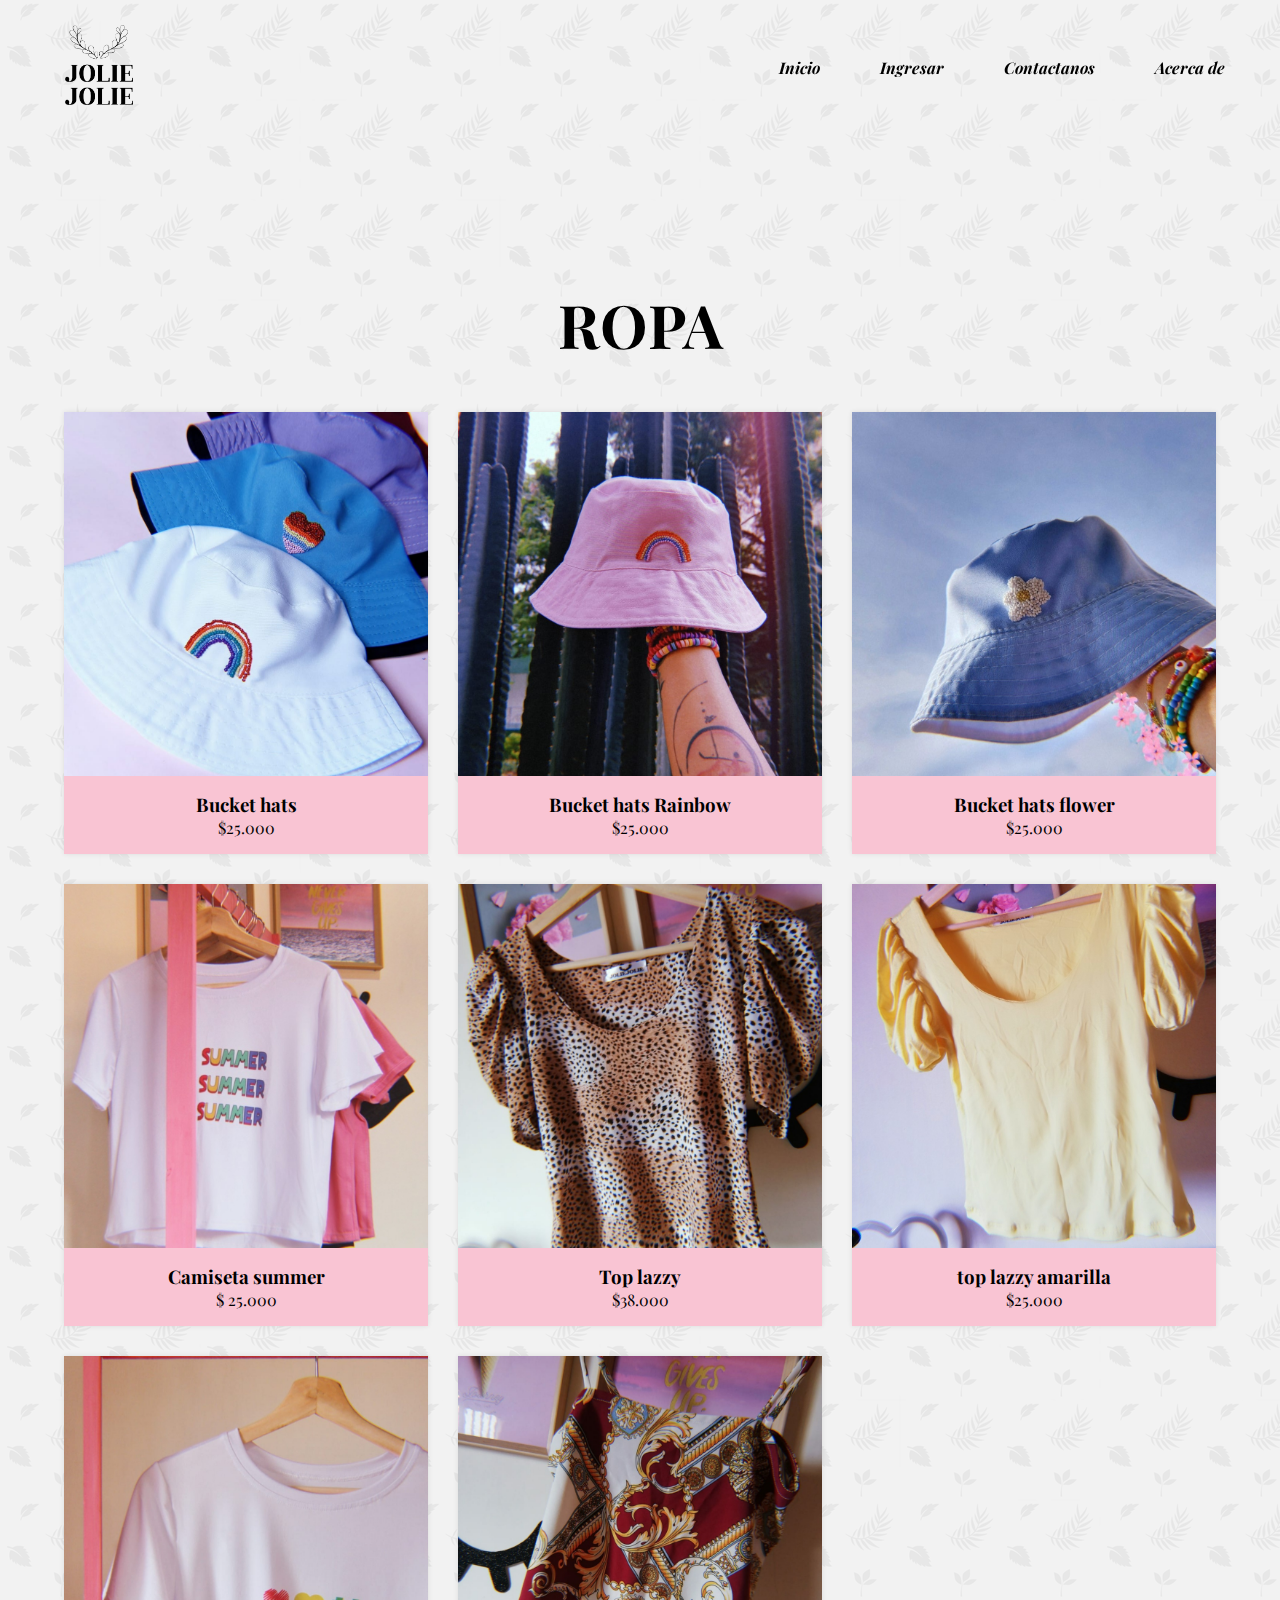
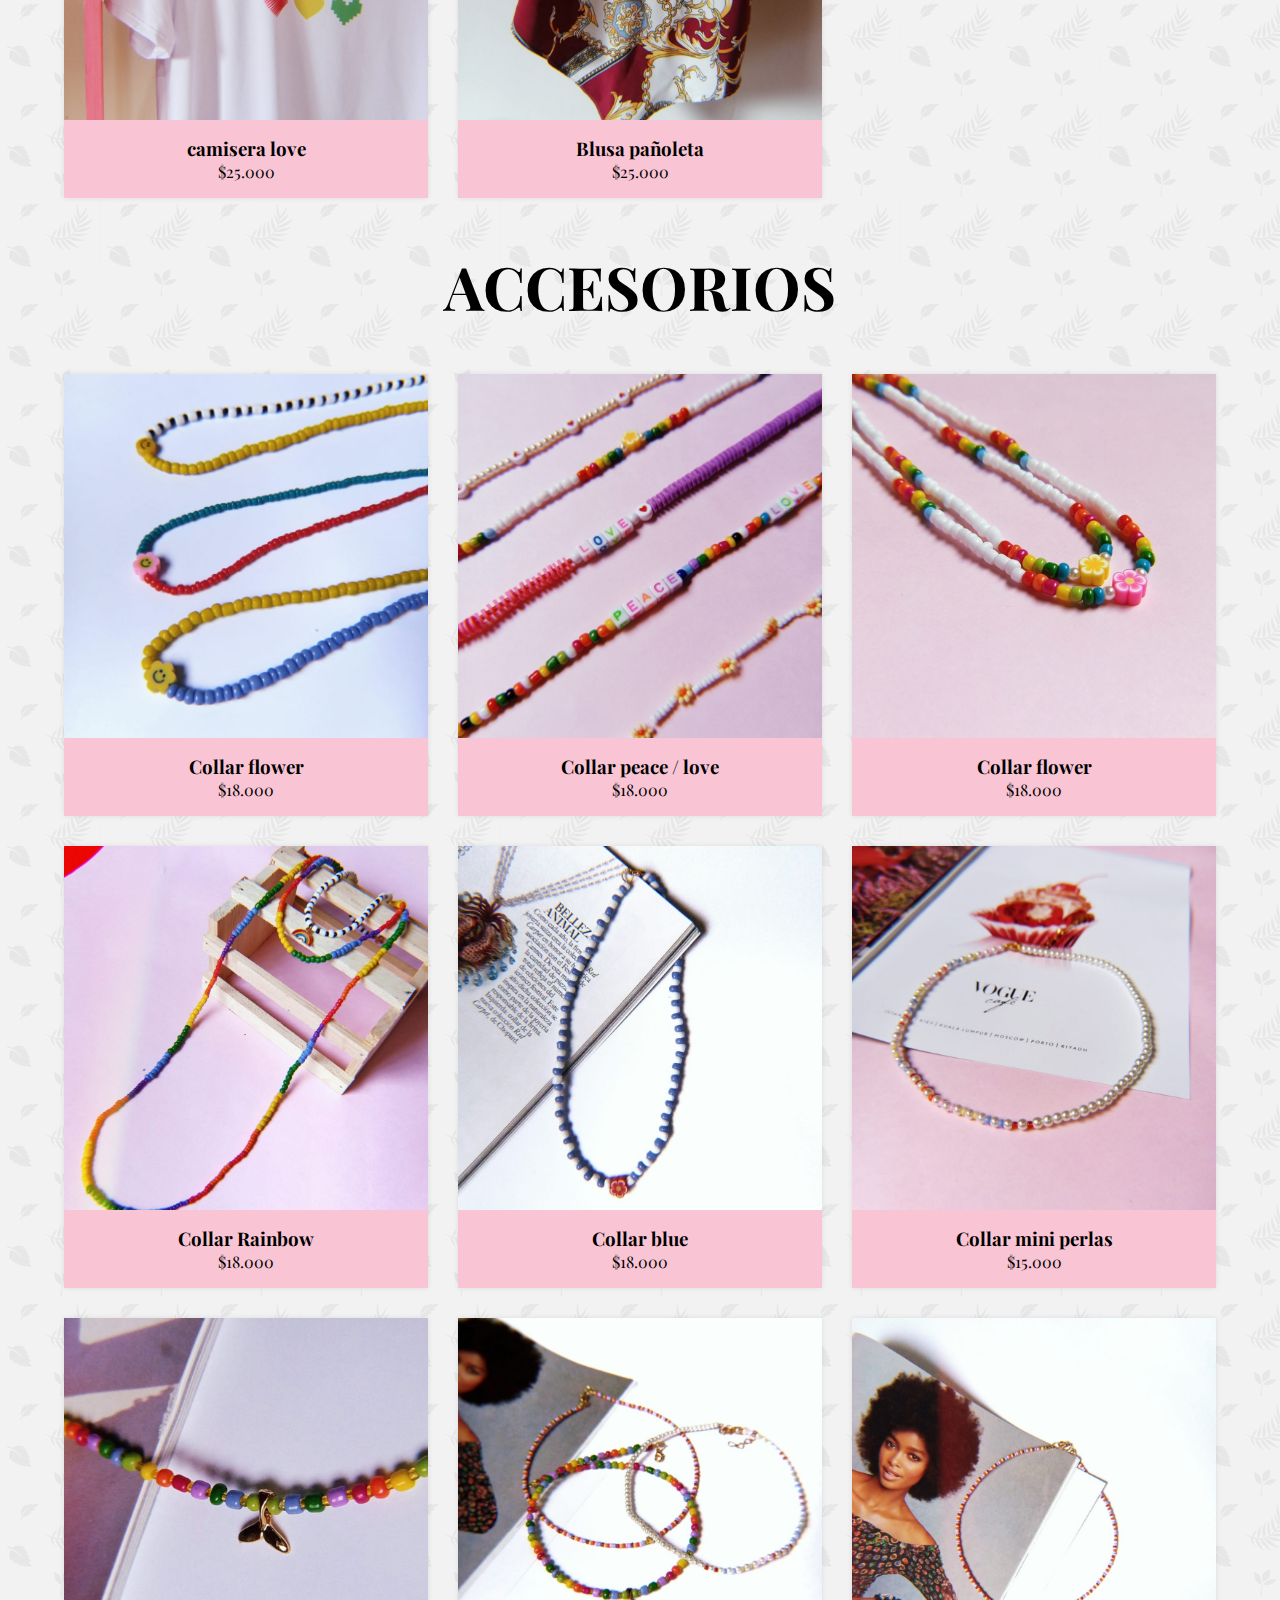
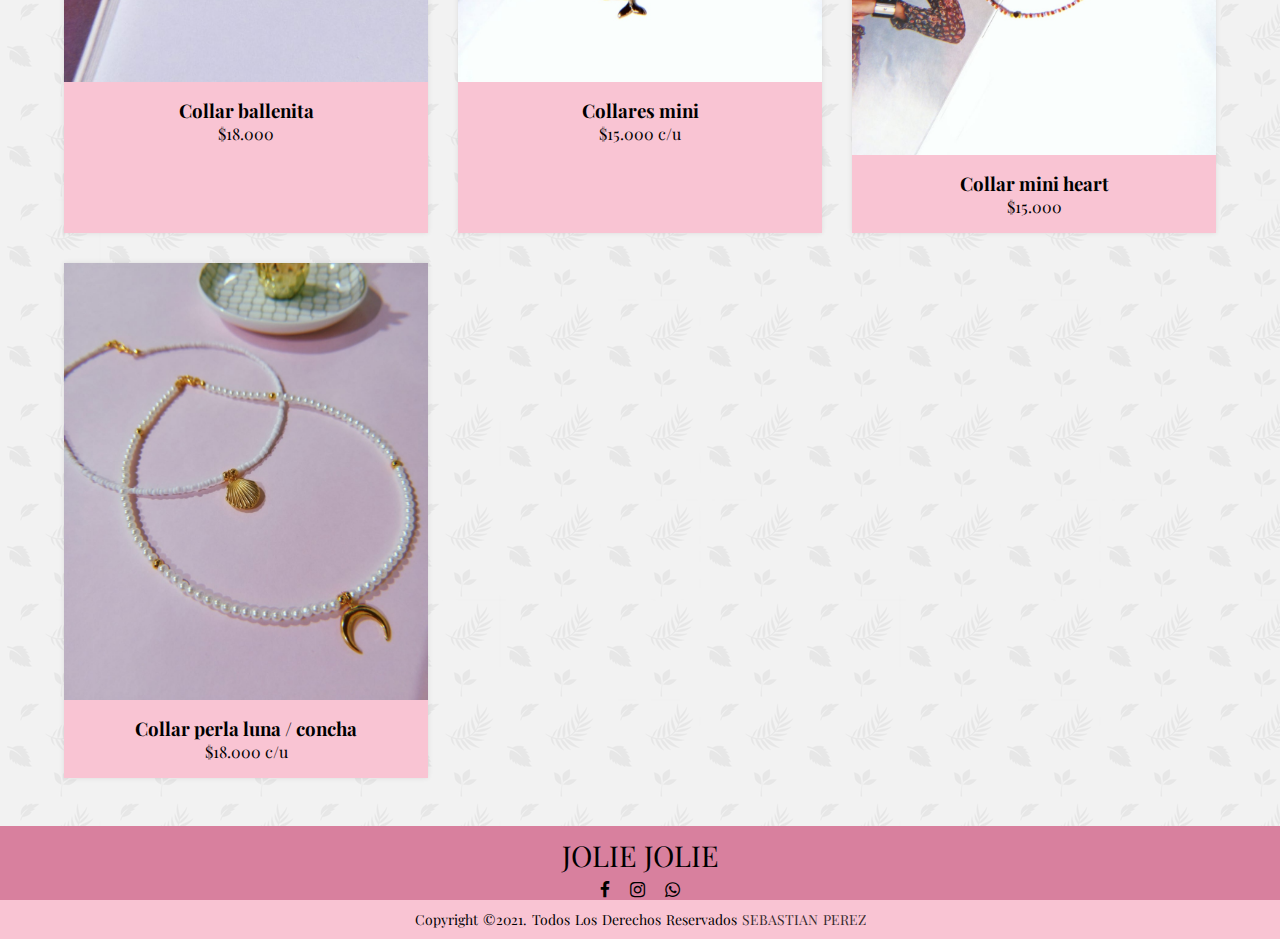
<file: jolie_jolie/index.html>
<!DOCTYPE html>
<html lang="es">
<head>
    <link rel="shorcut icon" type="image/x-icon" href="icon/favicon.ico">
    <link rel="stylesheet" href="css/estilos.css">
    <link rel="stylesheet" href="https://stackpath.bootstrapcdn.com/font-awesome/4.7.0/css/font-awesome.min.css">
    <meta charset="UTF-8">
    <meta name="viewport" content="width=device-width, initial-scale=1.0">
    <title>Registro - Jolie Jolie</title> 
</head>
<body>  
     <!--fin header-->
     <header>
        <nav class="nav">
            <label class="logo"><a href="index.html"><img src="img/logo jolie.png"></a></label>
            <ul class="menu">
                <li><a href="index.html">Inicio</a></li>
                <li><a href="login.html">Ingresar</a></li>
                <li><a href="contactame.html">Contactanos</a></li>
                <li><a href="acerca_de.html">Acerca de</a></li>
            </ul> 
            <span class="btn_menu">
                <i class="fa fa-bars"></i>
            </span>  
            </nav>    
            
        </header>
        <div class="scrol"></div>
        <script src="js/menu.js"></script>
        <!--fin header-->
        <!--inicio galeria-->
        <div class="caja1"><h2>ROPA</h2></div>
        <div class="container">

            <div class="item">
                <img src="img/ropa/prenda_1.jpg" alt="" class="item_img">
                <div class="item_text">
                    <h3>Bucket hats</h3>
                    <p>$25.000</p>
                </div>
            </div> 

            <div class="item">
                <img src="img/ropa/prenda_2.jpg" alt="" class="item_img">
                <div class="item_text">
                    <h3>Bucket hats Rainbow</h3>
                    <p>$25.000</p>
                </div>
             </div>

            <div class="item">
                <img src="img/ropa/prenda_3.jpg" alt="" class="item_img">
                <div class="item_text">
                    <h3>Bucket hats flower</h3>
                    <p>$25.000</p>
                </div>
            </div>

            <div class="item">
                <img src="img/ropa/prenda_4.jpg" alt="" class="item_img">
                <div class="item_text">
                    <h3>Camiseta summer</h3>
                    <p>$ 25.000</p>
                </div>
            </div>

            <div class="item">
                <img src="img/ropa/prenda_5.jpg" alt="" class="item_img">
                <div class="item_text">
                    <h3>Top lazzy</h3>
                    <p>$38.000</p>
                </div>
            </div>

            <div class="item">
                <img src="img/ropa/prenda_7.jpg" alt="" class="item_img">
                <div class="item_text">
                    <h3>top lazzy amarilla</h3>
                    <p>$25.000</p>
                </div>
            </div>

            <div class="item">
                <img src="img/ropa/prenda_8.jpg" alt="" class="item_img">
                <div class="item_text">
                    <h3>camisera love</h3>
                    <p>$25.000</p>
                </div>
            </div>

            <div class="item">
                <img src="img/ropa/prenda_9.jpg" alt="" class="item_img">
                <div class="item_text">
                    <h3>Blusa pañoleta</h3>
                    <p>$25.000</p>
                </div>
            </div>   
        </div>

        <div class="caja1"><h2>ACCESORIOS</h2></div>  

        <div class="container">

            <div class="item">
                <img src="img/accesorios/accesorio_1.jpg" alt="" class="item_img">
                <div class="item_text">
                    <h3>Collar flower</h3>
                    <p>$18.000</p>
                </div>
            </div> 

            <div class="item">
                <img src="img/accesorios/accesorio_2.jpg" alt="" class="item_img">
                <div class="item_text">
                    <h3>Collar peace / love</h3>
                    <p>$18.000</p>
                </div>
             </div>

            <div class="item">
                <img src="img/accesorios/accesorio_3.jpg" alt="" class="item_img">
                <div class="item_text">
                    <h3>Collar flower</h3>
                    <p>$18.000</p>
                </div>
            </div>

            <div class="item">
                <img src="img/accesorios/accesorio_4.jpg" alt="" class="item_img">
                <div class="item_text">
                    <h3>Collar Rainbow</h3>
                    <p>$18.000</p>
                </div>
            </div>

            <div class="item">
                <img src="img/accesorios/accesorio_5.jpg" alt="" class="item_img">
                <div class="item_text">
                    <h3>Collar blue</h3>
                    <p>$18.000</p>
                </div>
            </div>

            <div class="item">
                <img src="img/accesorios/accesorio_6.jpg" alt="" class="item_img">
                <div class="item_text">
                    <h3>Collar mini perlas</h3>
                    <p>$15.000</p>
                </div>
            </div>

            <div class="item">
                <img src="img/accesorios/accesorio_7.jpg" alt="" class="item_img">
                <div class="item_text">
                    <h3>Collar ballenita</h3>
                    <p>$18.000</p>
                </div>
            </div>

            <div class="item">
                <img src="img/accesorios/accesorio_8.jpg" alt="" class="item_img">
                <div class="item_text">
                    <h3>Collares mini</h3>
                    <p>$15.000 c/u</p>
                </div>
            </div>  
            
            <div class="item">
                <img src="img/accesorios/accesorio_10.jpg" alt="" class="item_img">
                <div class="item_text">
                    <h3>Collar mini heart</h3>
                    <p>$15.000</p>
                </div>
            </div>   

            <div class="item">
                <img src="img/accesorios/accesorio_11.jpg" alt="" class="item_img">
                <div class="item_text">
                    <h3>Collar perla luna / concha</h3>
                    <p>$18.000 c/u</p>
                </div>
            </div>   
        </div>
        <!--fin galeria-->
        <!--inicio footer-->
            <footer>
                <div class="footer-contenedor">
                    <h3>JOLIE JOLIE</h3>
                    <ul class="socials">
                    <li><a target="_blank"  href="https://www.facebook.com/joliejolieco"><i class="fa fa-facebook"></i></a></li>
                    <li><a target="_blank" href="https://www.instagram.com/joliejolie_co/?hl=es-la"><i class="fa fa-instagram"></i></a></li>
                    <li><a target="_blank"  href="https://api.whatsapp.com/message/GGQCVAWSAW2EH1"><i class="fa fa-whatsapp"></i></a></li>
                    </ul>
                </div>
                <div class="footer-boton">
                    <p>copyright &copy;2021. todos los derechos reservados <span>Sebastian perez</span></p>
                </div>
            </footer>
        <!--fin footer-->

</body>
</html>
</file>
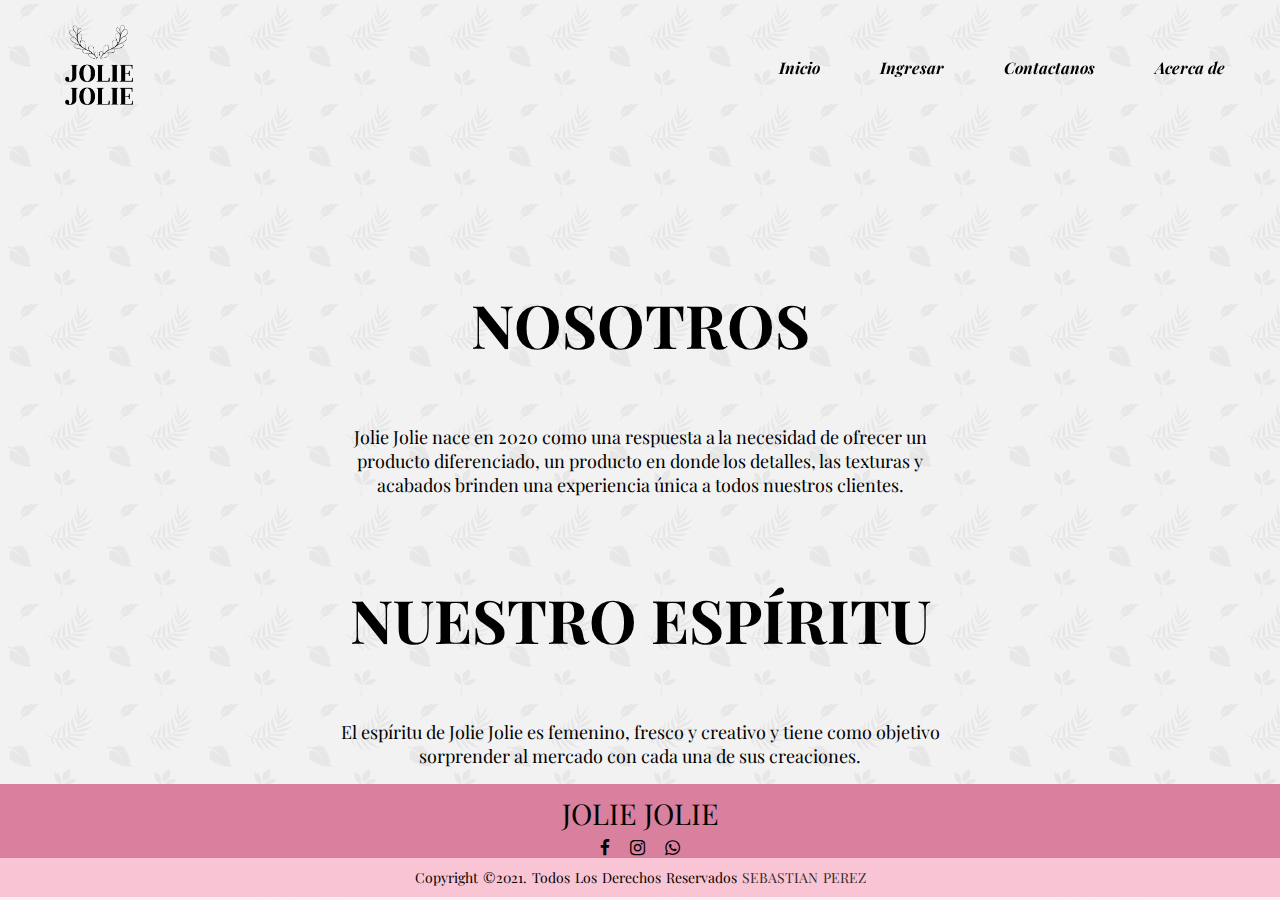
<file: jolie_jolie/acerca_de.html>
<!DOCTYPE html>
<html lang="es">
<head>
    <link rel="shorcut icon" type="image/x-icon" href="icon/favicon.ico">
    <link rel="stylesheet" href="css/estilos_acerca_de.css">
    <link rel="stylesheet" href="https://stackpath.bootstrapcdn.com/font-awesome/4.7.0/css/font-awesome.min.css">
    <meta charset="UTF-8">
    <meta name="viewport" content="width=device-width, initial-scale=1.0">
    <title>Acerca de - Jolie Jolie</title> 
</head>
<body>  
    <!--fin header-->
    <header>
        <nav class="nav">
            <label class="logo"><a href="index.html"><img src="img/logo jolie.png"></a></label>
            <ul class="menu">
                <li><a href="index.html">Inicio</a></li>
                <li><a href="login.html">Ingresar</a></li>
                <li><a href="contactame.html">Contactanos</a></li>
                <li><a href="acerca_de.html">Acerca de</a></li>
            </ul> 
            <span class="btn_menu">
                <i class="fa fa-bars"></i>
            </span>  
            </nav>    
            
        </header>
        <div class="scrol"></div>
        <script src="js/menu.js"></script>
        <!--fin header-->
        <!--inicio box contactame-->
        <div class="container">
            <div class="caja1"><h2>NOSOTROS</h2></div>
            <br>
            <div class="caja2"><p>Jolie Jolie nace en 2020 como una respuesta a la necesidad de ofrecer un producto diferenciado, un producto en donde los detalles, las texturas y acabados brinden una experiencia única a todos nuestros clientes.</p></div>
            <br><br>
            <div class="caja1"><h2>NUESTRO ESPÍRITU</h2></div>
            <br>
            <div class="caja2"><p>El espíritu de Jolie Jolie es femenino, fresco y creativo y tiene como objetivo sorprender al mercado con cada una de sus creaciones.</p></div>
        </div>  
    <!--fin box contactame-->
      <!--inicio footer-->
      <footer>
        <div class="footer-contenedor">
            <h3>JOLIE JOLIE</h3>
            <ul class="socials">
                <li><a target="_blank"  href="https://www.facebook.com/joliejolieco"><i class="fa fa-facebook"></i></a></li>
                <li><a target="_blank" href="https://www.instagram.com/joliejolie_co/?hl=es-la"><i class="fa fa-instagram"></i></a></li>
                <li><a target="_blank"  href="https://api.whatsapp.com/message/GGQCVAWSAW2EH1"><i class="fa fa-whatsapp"></i></a></li>
            </ul>
        </div>
        <div class="footer-boton">
            <p>copyright &copy;2021. todos los derechos reservados <span>Sebastian perez</span></p>
        </div>
    </footer>
<!--fin footer-->
</body>
</html>
</file>
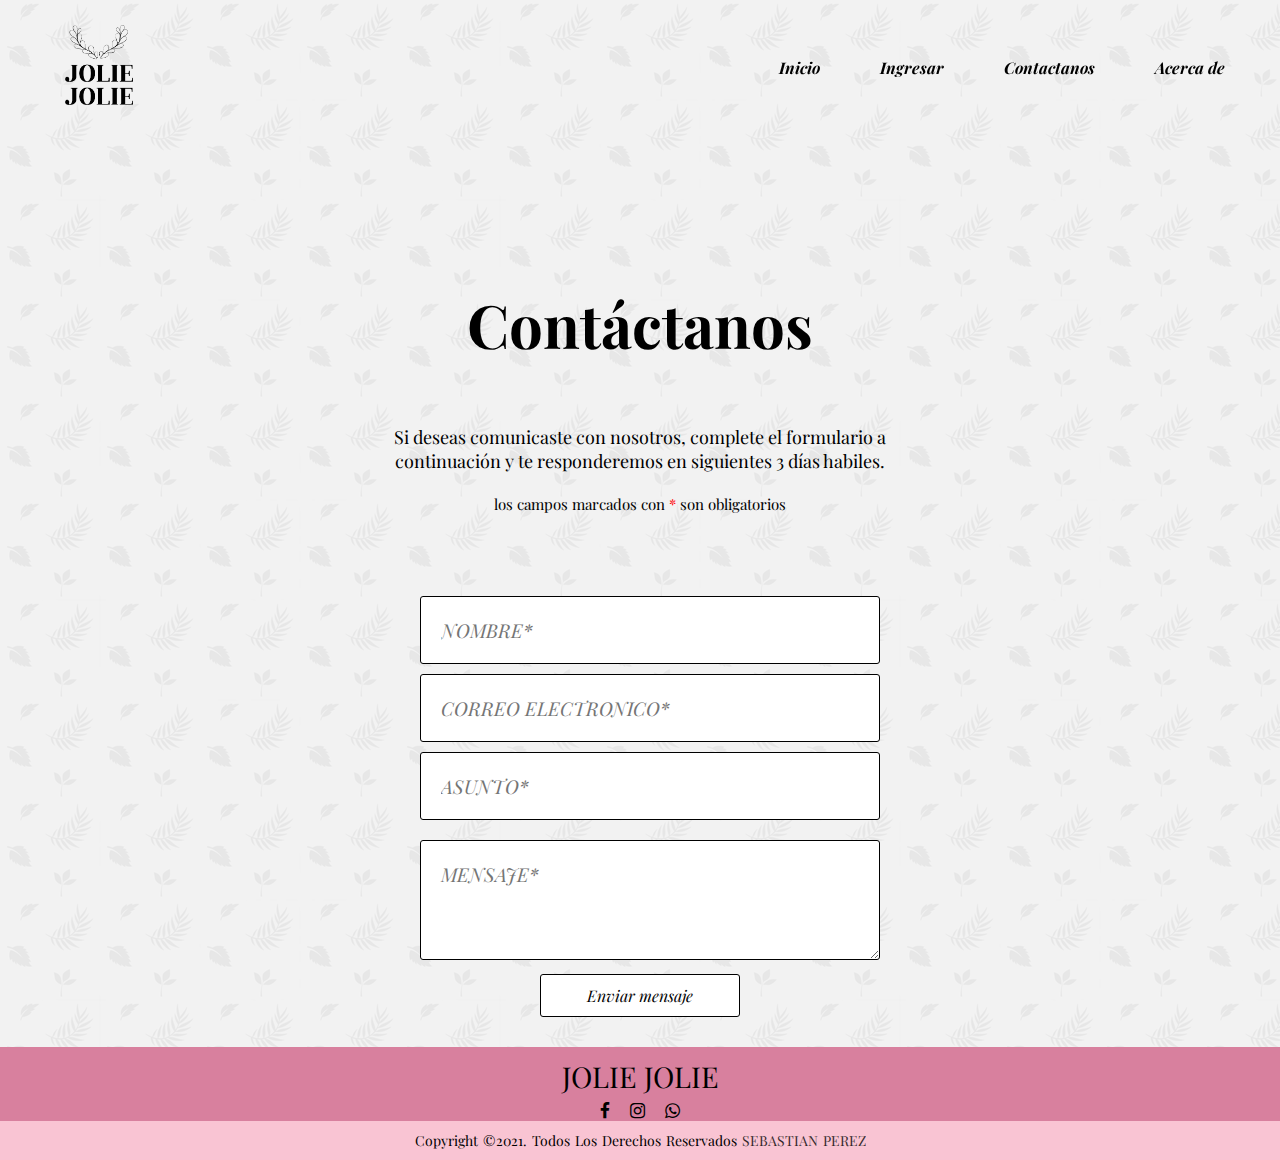
<file: jolie_jolie/contactame.html>
<!DOCTYPE html>
<html lang="es">
<head>
    <link rel="shorcut icon" type="image/x-icon" href="icon/favicon.ico">
    <link rel="stylesheet" href="css/estilos_contactame.css">
    <link rel="stylesheet" href="https://stackpath.bootstrapcdn.com/font-awesome/4.7.0/css/font-awesome.min.css">
    <meta charset="UTF-8">
    <meta name="viewport" content="width=device-width, initial-scale=1.0">
    <title>Contactame - Jolie Jolie</title> 
</head>
<body>  
    <!--fin header-->
    <header>
        <nav class="nav">
            <label class="logo"><a href="index.html"><img src="img/logo jolie.png"></a></label>
            <ul class="menu">
                <li><a href="index.html">Inicio</a></li>
                <li><a href="login.html">Ingresar</a></li>
                <li><a href="contactame.html">Contactanos</a></li>
                <li><a href="acerca_de.html">Acerca de</a></li>
            </ul> 
            <span class="btn_menu">
                <i class="fa fa-bars"></i>
            </span>  
            </nav>    
            
        </header>
        <div class="scrol"></div>
        <script src="js/menu.js"></script>
        <!--fin header-->
        <!--inicio box contactame-->
        <div class="container">
            <div class="caja1"><h2>Contáctanos</h2></div>
            <br>
             <div class="caja2"><p>Si  deseas comunicaste con nosotros, complete el formulario a continuación y te responderemos en siguientes 3 días habiles.</p></div> 
            <br>
            <div class="caja3"><p>los campos marcados con <FONT COLOR="red">*</FONT> son obligatorios</p></div>
            <br> <br>
            <form class="formulario" action="">
                <input type="text" placeholder="NOMBRE*">
                <input type="email" placeholder="CORREO ELECTRONICO*">
                <input type="text" placeholder="ASUNTO*">
                <textarea name="" id="" placeholder="MENSAJE*"></textarea>
                <input type="submit" value="Enviar mensaje">
            </form>
        </div>
    <!--fin box contactame-->
      <!--inicio footer-->
      <footer>
        <div class="footer-contenedor">
            <h3>JOLIE JOLIE</h3>
            <ul class="socials">
                <li><a target="_blank"  href="https://www.facebook.com/joliejolieco"><i class="fa fa-facebook"></i></a></li>
                <li><a target="_blank" href="https://www.instagram.com/joliejolie_co/?hl=es-la"><i class="fa fa-instagram"></i></a></li>
                <li><a target="_blank"  href="https://api.whatsapp.com/message/GGQCVAWSAW2EH1"><i class="fa fa-whatsapp"></i></a></li>
            </ul>
        </div>
        <div class="footer-boton">
            <p>copyright &copy;2021. todos los derechos reservados <span>Sebastian perez</span></p>
        </div>
    </footer>
<!--fin footer-->
</body>
</html>
</file>
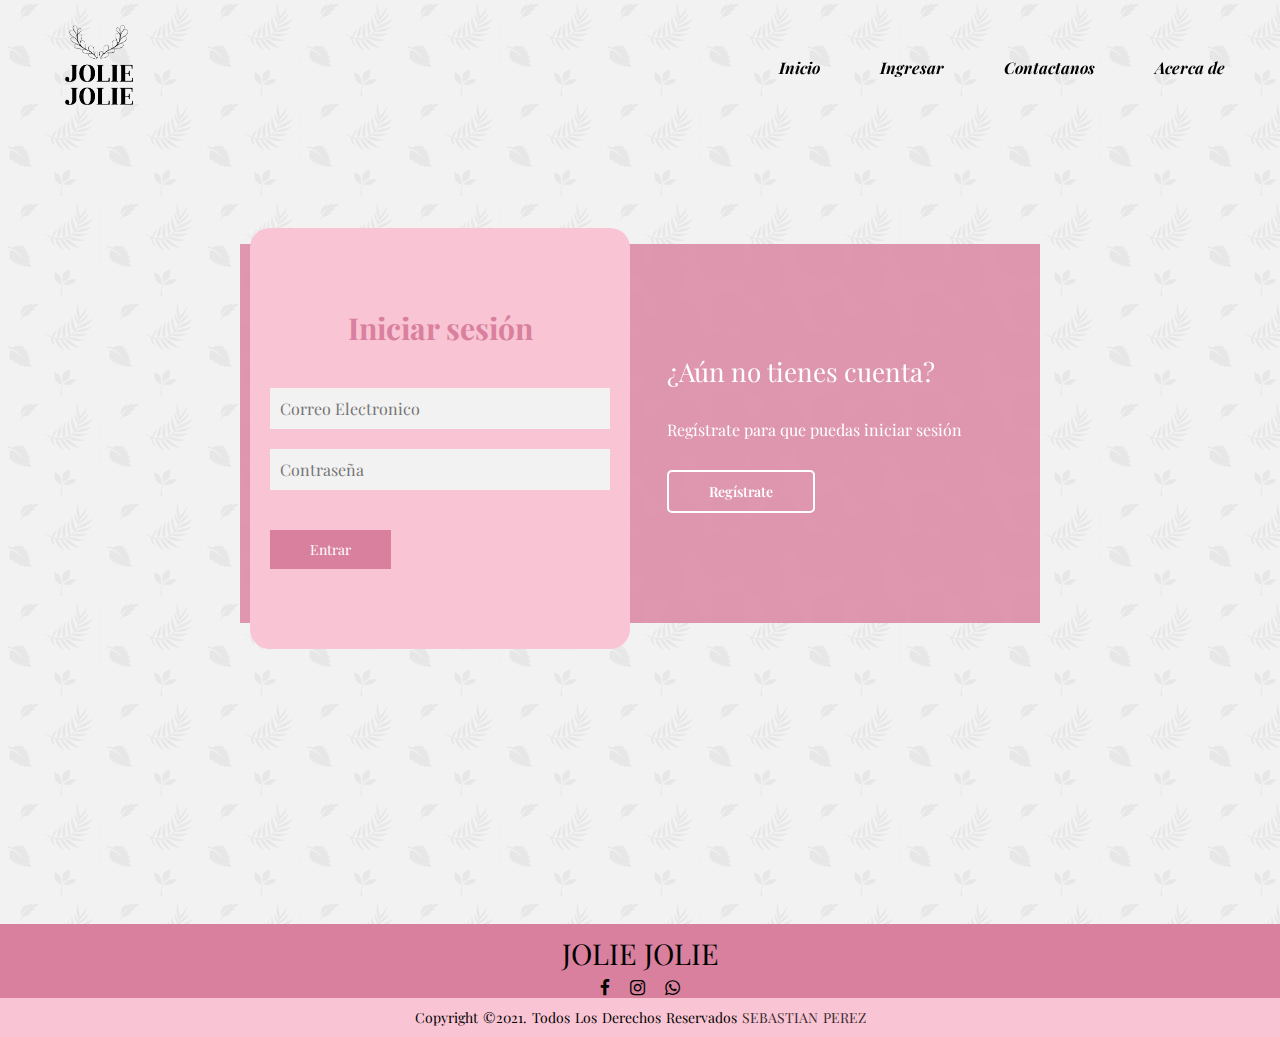
<file: jolie_jolie/login.html>
<!DOCTYPE html>
<html lang="es">
<head>
    <link rel="shorcut icon" type="image/x-icon" href="icon/favicon.ico">
    <link rel="stylesheet" href="css/estilos_login.css">
    <link rel="stylesheet" href="https://stackpath.bootstrapcdn.com/font-awesome/4.7.0/css/font-awesome.min.css">
    <meta charset="UTF-8">
    <meta name="viewport" content="width=device-width, initial-scale=1.0">
    <title>Registro - Jolie Jolie</title> 
</head>
<body>  
     <!--fin header-->
     <header>
        <nav class="nav">
            <label class="logo"><a href="index.html"><img src="img/logo jolie.png"></a></label>
            <ul class="menu">
                <li><a href="index.html">Inicio</a></li>
                <li><a href="login.html">Ingresar</a></li>
                <li><a href="contactame.html">Contactanos</a></li>
                <li><a href="acerca_de.html">Acerca de</a></li>
            </ul> 
            <span class="btn_menu">
                <i class="fa fa-bars"></i>
            </span>  
            </nav>    
            
        </header>
        <div class="scrol"></div>
        <script src="js/menu.js"></script>
        <!--fin header-->
        <!--inicio registro de usuarios-->
        <main>
            <div class="contenedor_todo">
                <div class="caja_trasera">
                    <div class="caja_trasera_login">
                        <h3>¿Ya tienes cuenta?</h3>
                        <p>Inicia sesión para entrar en la página</p>
                        <button id="btn_iniciar_sesion">Iniciar sesión</button>
                    </div>
                    <div class="caja_trasera_register">
                        <h3>¿Aún no tienes cuenta?</h3>
                        <p>Regístrate para que puedas iniciar sesión</p>
                        <button id="btn_Registrarse">Regístrate</button>
                    </div>
                </div>  
                    <!--formulario login-->
                <div class="contenedor_login_register">
                    <form action="" class="formulario_login">
                        <h2>Iniciar sesión</h2>
                        <input type="text" placeholder="Correo Electronico">
                        <input type="password" placeholder="Contraseña">
                        <button>Entrar</button>
                    </form>
                    <!--formulario registro-->
                    <form action="" class="formulario_register">
                        <h2>Regístrarse</h2>
                        <input type="text" placeholder="Nombre Completo">
                        <input type="text" placeholder="Usuario">
                        <input type="text" placeholder="Correo Electronico">
                        <input type="password" placeholder="Contraseña">
                        <button>Registrarse</button>
                    </form>
                </div>
            </div>
        </main>
        <script src="js/login.js"></script>
         <!--fin registro de usuarios-->
      <!--inicio footer-->
      <footer>
        <div class="footer-contenedor">
            <h3>JOLIE JOLIE</h3>
            <ul class="socials">
                <li><a target="_blank"  href="https://www.facebook.com/joliejolieco"><i class="fa fa-facebook"></i></a></li>
                <li><a target="_blank" href="https://www.instagram.com/joliejolie_co/?hl=es-la"><i class="fa fa-instagram"></i></a></li>
                <li><a target="_blank"  href="https://api.whatsapp.com/message/GGQCVAWSAW2EH1"><i class="fa fa-whatsapp"></i></a></li>
            </ul>
        </div>
        <div class="footer-boton">
            <p>copyright &copy;2021. todos los derechos reservados <span>Sebastian perez</span></p>
        </div>
    </footer>
<!--fin footer-->
</body>
</html>
</file>
<file: jolie_jolie/css/estilos.css>
@font-face{
    font-family: "PlayfairDisplay-Italic-VariableFont_wght";
    src: url('../fonts/PlayfairDisplay-Italic-VariableFont_wght.ttf');
}
@font-face{
    font-family: "PlayfairDisplay-VariableFont_wght";
    src: url('../fonts/PlayfairDisplay-VariableFont_wght.ttf');
}

*{
    margin: 0;
    padding: 0;
    box-sizing: border-box;
    -webkit-box-sizing: border-box;
    -moz-box-sizing: border-box;  
}

body{
    background: url('../img/textura.png') #000;
    font-family: PlayfairDisplay-VariableFont_wght;
}
/*inicio header*/
header{
    width: 100%;
    height: 8vh;
    background-size: cover;
    background-position: center ;
    display: flex;
    min-height: 16vh;
    flex-wrap: wrap;
}

.nav{
    position: fixed;
    width: 100%;
    display: flex;
    align-items: center;
    justify-content: space-between;
    padding: 25px;
    transition: all 0.5s ease;
}

nav.active{
    background: #D8809E;
    padding: 5px;
}

.logo img{
    margin: 0px 0px 0px 40px;
    height: 80px;
}

.menu{
    display: flex;
    top: 90px;
    max-height: 200px;
    left: 0px;
    transition: all 1s;
}

.menu li{
    list-style: none;
    margin: 30px;
}

.menu li a{
    color: #000;
    text-decoration: none;
    font-weight: bold;
    transition: all 0.5s ease;
    font-family: PlayfairDisplay-Italic-VariableFont_wght;
}

.menu li a:hover{
    padding: 5px 10px;
    background: #F9C4D3;
    color: #fff;
    border-radius: 15px;
}
.btn_menu{
    margin-right: 30px;
    font-size: 25px;
    color: #D8809E;
    cursor: pointer;
    display: none;
}

ul.show{
    top: 90px;
    max-height: 200px;
    left: 0px;
    transition: all 1s;
}

@media screen and (max-width:952px) {
    .logo{
        font-size: 30px;
        padding-left: 35px;
    }

    .menu li a{
        font-size: 16px;
    }

    .nav.active{
        padding: 45px;
    }

    .btn_menu{
        color: #F9C4D3;
    }
}

@media screen and (max-width:858px) {
    .nav{
        height: 65px;
    }

    .nav.active{
        padding: 45px;
    }

    .btn_menu{
        display: inline-flex;   
    }
    .menu{
        position: fixed;
        width: 100vw;
        height: calc(100% - 65px);
        background: #D8809E;
        top: -100vh;
        text-align: center;
        transition: all .4s;
        flex-direction: column;
    }

    .menu li{
        margin: 30px 0 0 0;
        line-height: 30px;
    }

    .menu li:hover{
        background: none;
    }

    
    .menu li a{
        font-size: 20px;
        color: #000;
        font-weight: bold;    
    }

    .menu li a:hover{
        color: #D8809E;
    }

    .logo{
        font-size: 25px;
        padding-left: 35px;
    }
}

@media screen and (max-width:858px) and (orientation: landscape) {
    .menu li{
        margin: 5px 0 0 0;
    }

    .menu{
        overflow: scroll;
        height: calc(100% - 65px);
    }
}
.scrol{
    height: 100px;
}
/*fin header*/
/*inicio galeria*/
.caja1{
    font-size: 40px;
    padding: 0px;
    width: 90%;
    max-width: 700px;
    margin: 40px auto;
    text-align: center;
}

.container{
    width: 90%;
    max-width: 1200px;
    margin-left: auto;
    margin-right: auto;
    margin-top: 3em;
    margin-bottom: 3em;
    grid-gap: 30px;
    display: grid;
    grid-template-columns: repeat(1, 1fr);
}

.item{
    background: #F9C4D3;
    cursor: pointer;
    box-shadow: 0 0 5px 0 rgba(0,0,0,0.095);
    transition: all 300ms;
}

.item_text{
    padding: 1em;
    text-align: center;
}

.item_img{
    max-width: 100%;
    display: block;
}
.time::after{
    content: "";
    background: rgba(179, 229, 252, .1);
    width: 100%;
    height: 100%;
    position: absolute;
    top: 0;
    left: 0;
    transform: scale(0);
    transition: all 300ms;
    opacity: 0;
}

.item:hover:after{
    opacity: 1;
    transform: scale(1);
}

.item:hover{
    transform: scale(1.05);
}
@media screen and (min-width: 590px) {
    .container{
        grid-template-columns: repeat(2, 1fr);
    }
}

@media screen and (min-width: 960px) {
    .container{
        grid-template-columns: repeat(3, 1fr);
    }
}
/*fin galeria*/
/*inicio footer*/
footer{
  background: #D8809E;
  height: auto;
  width: 100vw;
  padding-top: 5px;
  color: #000;
}

.footer-contenedor{
    display: flex;
    align-items: center;
    justify-content: center;
    flex-direction: column;
    text-align: center;
}

.footer-contenedor h3{
    font-size: 1.8rem;
    font-weight: 400;
    text-transform: capitalize;
    line-height: 3rem;
}

.footer-contenedor p{
    max-width: 500px;
    margin: 10px auto;
    line-height: 20px;
    font-size: 15px;
}

.socials{
    list-style: none;
    display: flex;
    align-items: center;
    justify-items: center;
    margin: 1rem 0 3 rem 0;
}

.socials li{
    margin: 0 10px;
}

.socials a{
    text-decoration: none;
    color: #000;
}

.socials a i{
    font-size: 1.1rem;
}

.socials a:hover i{
    color: #F9C4D3;
}

.footer-boton{
    background: #F9C4D3;
    width: 100vw;
    padding: 10px 0;
    text-align: center;
}

.footer-boton p{
    font-size: 14px;
    word-spacing: 2px;
    text-transform: capitalize;
}

.footer-boton span{
    text-transform: uppercase;
    opacity: .8;
    font-weight: 200;
}
/*fin footer*/
</file>
<file: jolie_jolie/css/estilos_acerca_de.css>
@font-face{
    font-family: "PlayfairDisplay-Italic-VariableFont_wght";
    src: url('../fonts/PlayfairDisplay-Italic-VariableFont_wght.ttf');
}
@font-face{
    font-family: "PlayfairDisplay-VariableFont_wght";
    src: url('../fonts/PlayfairDisplay-VariableFont_wght.ttf');
}

*{
    margin: 0;
    padding: 0;
    outline: 0;
    box-sizing: border-box;
}

body{
    background: url('../img/textura.png') #000;
    font-family: PlayfairDisplay-VariableFont_wght;
   
}
/*inicio header*/
header{
    width: 100%;
    height: 8vh;
    background-size: cover;
    background-position: center ;
    display: flex;
    min-height: 16vh;
    flex-wrap: wrap;
}

.nav{
    position: fixed;
    width: 100%;
    display: flex;
    align-items: center;
    justify-content: space-between;
    padding: 25px;
    transition: all 0.5s ease;
}

nav.active{
    background: #D8809E;
    padding: 5px;
}

.logo img{
    margin: 0px 0px 0px 40px;
    height: 80px;
}

.menu{
    display: flex;
    top: 90px;
    max-height: 200px;
    left: 0px;
    transition: all 1s;
}

.menu li{
    list-style: none;
    margin: 30px;
}

.menu li a{
    color: #000;
    text-decoration: none;
    font-weight: bold;
    transition: all 0.5s ease;
    font-family: PlayfairDisplay-Italic-VariableFont_wght;
}

.menu li a:hover{
    padding: 5px 10px;
    background: #F9C4D3;
    color: #fff;
    border-radius: 15px;
}
.btn_menu{
    margin-right: 30px;
    font-size: 25px;
    color: #D8809E;
    cursor: pointer;
    display: none;
}

ul.show{
    top: 90px;
    max-height: 200px;
    left: 0px;
    transition: all 1s;
}

@media screen and (max-width:952px) {
    .logo{
        font-size: 30px;
        padding-left: 35px;
    }

    .menu li a{
        font-size: 16px;
    }

    .nav.active{
        padding: 45px;
    }

    .btn_menu{
        color: #F9C4D3;
    }
}

@media screen and (max-width:858px) {
    .nav{
        height: 65px;
    }

    .nav.active{
        padding: 45px;
    }

    .btn_menu{
        display: inline-flex;   
    }
    .menu{
        position: fixed;
        width: 100vw;
        height: calc(100% - 65px);
        background: #D8809E;
        top: -100vh;
        text-align: center;
        transition: all .4s;
        flex-direction: column;
    }

    .menu li{
        margin: 30px 0 0 0;
        line-height: 30px;
    }

    .menu li:hover{
        background: none;
    }

    
    .menu li a{
        font-size: 20px;
        color: #000;
        font-weight: bold;    
    }

    .menu li a:hover{
        color: #D8809E;
    }

    .logo{
        font-size: 25px;
        padding-left: 35px;
    }
}

@media screen and (max-width:858px) and (orientation: landscape) {
    .menu li{
        margin: 5px 0 0 0;
    }

    .menu{
        overflow: scroll;
        height: calc(100% - 65px);
    }
}
.scrol{
    height: 100px;
}
/*fin header*/
/*inicio contactame*/
.container{
    min-height: calc(100vh - 100px - 300px);
}
.caja1{
    font-size: 40px;
    padding: 0px;
    width: 90%;
    max-width: 700px;
    margin: 40px auto;
    text-align: center;
}

.caja2{
    font-size: 18px;
    padding: 0px;
    width: 90%;
    max-width: 600px;
    margin: 0px auto;
    text-align: center;
}


/*fin contactame*/
/*inicio footer*/
footer{
    background: #D8809E;
    height: auto;
    width: 100vw;
    padding-top: 5px;
    color: #000;
    align-self: flex-end;
    text-align: center;
  }
  
  .footer-contenedor{
      display: flex;
      align-items: center;
      justify-content: center;
      flex-direction: column;
      text-align: center;
  }
  
  .footer-contenedor h3{
      font-size: 1.8rem;
      font-weight: 400;
      text-transform: capitalize;
      line-height: 3rem;
  }
  
  .footer-contenedor p{
      max-width: 500px;
      margin: 10px auto;
      line-height: 20px;
      font-size: 15px;
  }
  
  .socials{
      list-style: none;
      display: flex;
      align-items: center;
      justify-items: center;
      margin: 1rem 0 3 rem 0;
  }
  
  .socials li{
      margin: 0 10px;
  }
  
  .socials a{
      text-decoration: none;
      color: #000;
  }
  
  .socials a i{
      font-size: 1.1rem;
  }
  
  .socials a:hover i{
      color: #F9C4D3;
  }
  
  .footer-boton{
      background: #F9C4D3;
      width: 100vw;
      padding: 10px 0;
      text-align: center;
  }
  
  .footer-boton p{
      font-size: 14px;
      word-spacing: 2px;
      text-transform: capitalize;
  }
  
  .footer-boton span{
      text-transform: uppercase;
      opacity: .8;
      font-weight: 200;
  }
  /*fin footer*/
</file>
<file: jolie_jolie/css/estilos_contactame.css>
@font-face{
    font-family: "PlayfairDisplay-Italic-VariableFont_wght";
    src: url('../fonts/PlayfairDisplay-Italic-VariableFont_wght.ttf');
}
@font-face{
    font-family: "PlayfairDisplay-VariableFont_wght";
    src: url('../fonts/PlayfairDisplay-VariableFont_wght.ttf');
}

*{
    margin: 0;
    padding: 0;
    box-sizing: border-box;
    -webkit-box-sizing: border-box;
    -moz-box-sizing: border-box;  
}

body{
    background: url('../img/textura.png') #000;
    font-family: PlayfairDisplay-VariableFont_wght;
}
/*inicio header*/
header{
    width: 100%;
    height: 8vh;
    background-size: cover;
    background-position: center ;
    display: flex;
    min-height: 16vh;
    flex-wrap: wrap;
}

.nav{
    position: fixed;
    width: 100%;
    display: flex;
    align-items: center;
    justify-content: space-between;
    padding: 25px;
    transition: all 0.5s ease;
}

nav.active{
    background: #D8809E;
    padding: 5px;
}

.logo img{
    margin: 0px 0px 0px 40px;
    height: 80px;
}

.menu{
    display: flex;
    top: 90px;
    max-height: 200px;
    left: 0px;
    transition: all 1s;
}

.menu li{
    list-style: none;
    margin: 30px;
}

.menu li a{
    color: #000;
    text-decoration: none;
    font-weight: bold;
    transition: all 0.5s ease;
    font-family: PlayfairDisplay-Italic-VariableFont_wght;
}

.menu li a:hover{
    padding: 5px 10px;
    background: #F9C4D3;
    color: #fff;
    border-radius: 15px;
}
.btn_menu{
    margin-right: 30px;
    font-size: 25px;
    color: #D8809E;
    cursor: pointer;
    display: none;
}

ul.show{
    top: 90px;
    max-height: 200px;
    left: 0px;
    transition: all 1s;
}

@media screen and (max-width:952px) {
    .logo{
        font-size: 30px;
        padding-left: 35px;
    }

    .menu li a{
        font-size: 16px;
    }

    .nav.active{
        padding: 45px;
    }

    .btn_menu{
        color: #F9C4D3;
    }
}

@media screen and (max-width:858px) {
    .nav{
        height: 65px;
    }

    .nav.active{
        padding: 45px;
    }

    .btn_menu{
        display: inline-flex;   
    }
    .menu{
        position: fixed;
        width: 100vw;
        height: calc(100% - 65px);
        background: #D8809E;
        top: -100vh;
        text-align: center;
        transition: all .4s;
        flex-direction: column;
    }

    .menu li{
        margin: 30px 0 0 0;
        line-height: 30px;
    }

    .menu li:hover{
        background: none;
    }

    
    .menu li a{
        font-size: 20px;
        color: #000;
        font-weight: bold;    
    }

    .menu li a:hover{
        color: #D8809E;
    }

    .logo{
        font-size: 25px;
        padding-left: 35px;
    }
}

@media screen and (max-width:858px) and (orientation: landscape) {
    .menu li{
        margin: 5px 0 0 0;
    }

    .menu{
        overflow: scroll;
        height: calc(100% - 65px);
    }
}
.scrol{
    height: 100px;
}
/*fin header*/
/*inicio contactame*/
.container{
    min-height: calc(100vh - 100px - 300px);
}
.caja1{
    font-size: 40px;
    padding: 0px;
    width: 90%;
    max-width: 400px;
    margin: 40px auto;
    text-align: center;
}

.caja2{
    font-size: 18px;
    padding: 0px;
    width: 90%;
    max-width: 600px;
    margin: 0px auto;
    text-align: center;
}

.caja3{
    font-size: 15px;
    padding: 0px;
    width: 90%;
    max-width: 400px;
    margin: 0px auto;
    text-align: center;

}

.formulario{
    width: 500px;
    margin: 10px auto;
    padding: 20px;
    border-radius: 5px;
}

.formulario input{
    display: block;
    font-family: PlayfairDisplay-Italic-VariableFont_wght;
}

.formulario input[type="text"],
.formulario input[type="email"],
.formulario textarea{
    width: 100%;
    padding: 20px;
    margin: 10px;
    border-radius: 3px;
    border: 1px solid #000;
    font-size: 19px;
    font-family: PlayfairDisplay-Italic-VariableFont_wght;
}

.formulario textarea{
    font-size: 19px;
    min-height: 120px;
    max-height: 300px;
    min-width: 100%;
    max-width: 100%;
}
.formulario input[type="text"]:focus ,
.formulario input[type="email"]:focus,
.formulario textarea:focus{
    border: 2px solid #D8809E;
}

.formulario input[type="submit"]{
    width: 200px;
    margin: 0 auto;
    background: #fff;
    border: 1px solid #000;
    color: #000;
    padding: 10px;
    font-size: 16px;
    border-radius: 3px;
}

.formulario input[type="submit"]:hover{
    background: #D8809E;
}
/*fin contactame*/
/*inicio footer*/
footer{
    background: #D8809E;
    height: auto;
    width: 100vw;
    padding-top: 5px;
    color: #000;
  }
  
  .footer-contenedor{
      display: flex;
      align-items: center;
      justify-content: center;
      flex-direction: column;
      text-align: center;
  }
  
  .footer-contenedor h3{
      font-size: 1.8rem;
      font-weight: 400;
      text-transform: capitalize;
      line-height: 3rem;
  }
  
  .footer-contenedor p{
      max-width: 500px;
      margin: 10px auto;
      line-height: 20px;
      font-size: 15px;
  }
  
  .socials{
      list-style: none;
      display: flex;
      align-items: center;
      justify-items: center;
      margin: 1rem 0 3 rem 0;
  }
  
  .socials li{
      margin: 0 10px;
  }
  
  .socials a{
      text-decoration: none;
      color: #000;
  }
  
  .socials a i{
      font-size: 1.1rem;
  }
  
  .socials a:hover i{
      color: #F9C4D3;
  }
  
  .footer-boton{
      background: #F9C4D3;
      width: 100vw;
      padding: 10px 0;
      text-align: center;
  }
  
  .footer-boton p{
      font-size: 14px;
      word-spacing: 2px;
      text-transform: capitalize;
  }
  
  .footer-boton span{
      text-transform: uppercase;
      opacity: .8;
      font-weight: 200;
  }
  /*fin footer*/
</file>
<file: jolie_jolie/css/estilos_login.css>
@font-face{
    font-family: "PlayfairDisplay-Italic-VariableFont_wght";
    src: url('../fonts/PlayfairDisplay-Italic-VariableFont_wght.ttf');
}
@font-face{
    font-family: "PlayfairDisplay-VariableFont_wght";
    src: url('../fonts/PlayfairDisplay-VariableFont_wght.ttf');
}

*{
    margin: 0;
    padding: 0;
    box-sizing: border-box;
    text-decoration: none;
    font-family: PlayfairDisplay-VariableFont_wght;
}

body{
    background: url('../img/textura.png') #000;
    
}
/*inicio header*/
header{
    width: 100%;
    height: 8vh;
    background-size: cover;
    background-position: center ;
    display: flex;
    min-height: 16vh;
    flex-wrap: wrap;
}

.nav{
    position: fixed;
    width: 100%;
    display: flex;
    align-items: center;
    justify-content: space-between;
    padding: 25px;
    transition: all 0.5s ease;
}

nav.active{
    background: #D8809E;
    padding: 5px;
}

.logo img{
    margin: 0px 0px 0px 40px;
    height: 80px;
}

.menu{
    display: flex;
    top: 90px;
    max-height: 200px;
    left: 0px;
    transition: all 1s;
}

.menu li{
    list-style: none;
    margin: 30px;
}

.menu li a{
    color: #000;
    text-decoration: none;
    font-weight: bold;
    transition: all 0.5s ease;
    font-family: PlayfairDisplay-Italic-VariableFont_wght;
}

.menu li a:hover{
    padding: 5px 10px;
    background: #F9C4D3;
    color: #fff;
    border-radius: 15px;
}
.btn_menu{
    margin-right: 30px;
    font-size: 25px;
    color: #D8809E;
    cursor: pointer;
    display: none;
}

ul.show{
    top: 90px;
    max-height: 200px;
    left: 0px;
    transition: all 1s;
}

@media screen and (max-width:952px) {
    .logo{
        font-size: 30px;
        padding-left: 35px;
    }

    .menu li a{
        font-size: 16px;
    }

    .nav.active{
        padding: 45px;
    }

    .btn_menu{
        color: #F9C4D3;
    }
}

@media screen and (max-width:858px) {
    .nav{
        height: 65px;
    }

    .nav.active{
        padding: 45px;
    }

    .btn_menu{
        display: inline-flex;   
    }
    .menu{
        position: fixed;
        width: 100vw;
        height: calc(100% - 65px);
        background: #D8809E;
        top: -100vh;
        text-align: center;
        transition: all .4s;
        flex-direction: column;
    }

    .menu li{
        margin: 30px 0 0 0;
        line-height: 30px;
    }

    .menu li:hover{
        background: none;
    }

    
    .menu li a{
        font-size: 20px;
        color: #000;
        font-weight: bold;    
    }

    .menu li a:hover{
        color: #D8809E;
    }

    .logo{
        font-size: 25px;
        padding-left: 35px;
    }
}

@media screen and (max-width:858px) and (orientation: landscape) {
    .menu li{
        margin: 5px 0 0 0;
    }

    .menu{
        overflow: scroll;
        height: calc(100% - 65px);
    }
}
.scrol{
    height: 100px;
}
/*fin header*/
/*inicio login*/
.main{
    width: 100%;
    padding: 20px;
    margin: auto;
    margin-top: 100px;
}

.contenedor_todo{
    width: 100%;
    max-width: 800px;
    margin: auto;
    position: relative;
    min-height: calc(120vh - 100px - 300px);
}

.caja_trasera{
    width: 100%;
    padding: 10px 20px;
    display: flex;
    justify-content: center;
    backdrop-filter: blur(10px);
    background-color: rgba(216, 128, 158, 0.8) ;
}

.caja_trasera div{
    margin: 100px 40px;
    color: #fff;
    transition: all 500ms;
}

.caja_trasera div p, .caja_trasera div button{
    margin-top: 30px;
}

.caja_trasera div h3{
    font-weight: 400;
    font-size: 26px;
}

.caja_trasera button{
    padding: 10px 40px;
    border: 2px solid #fff;
    background: transparent ;
    font-size: 14px;
    font-weight: 600;
    cursor: pointer;
    border-radius: 5px;
    color: #fff;
    outline: none;
    transition: all 300ms;
}

.caja_trasera button:hover{
    background:#F9C4D3 ;
    color: #000;
}
/*formularios*/
.contenedor_login_register{
    display: flex;
    align-items: center;
    width: 100%;
    max-width: 380px;
    position: relative;
    top: -185px;
    left: 10px;

    transition: left 500ms cubic-bezier(0.175, 0.885, 0.320, 1.275);
}

.contenedor_login_register form{
    width: 100%;
    padding: 80px 20px;
    background: #F9C4D3;
    position: absolute;
    border-radius: 20px;
}

.contenedor_login_register form h2{
    font-size: 30px;
    text-align: center;
    margin-bottom: 20px;
    color: #D8809E;
}

.contenedor_login_register form input{
    width: 100%;
    margin-top: 20px;
    padding: 10px;
    border: none;
    background: #f2f2f2;
    font-size: 16px;
    outline: none;
}

.contenedor_login_register form button{
    padding: 10px 40px;
    margin-top: 40px;
    border: none;
    font-size: 14px;
    background: #D8809E;
    color: white;
    cursor: pointer;
    outline: none;
}

.formulario_login{
    opacity: 1;
    display: block;
}

.formulario_register{
    display: none;
}

/*responsive desing*/

@media screen and (max-width: 850px){
    main{
        margin-top: 50px;
    }
    
    .caja_trasera{
        max-width: 350px;
        height: 300px;
        flex-direction: column;
        margin: auto;
    }

    .caja_trasera div{
        margin: 0px;
        position: absolute;
    }

    /*formulario*/
    .contenedor_login_register{
        top: -10px;
        left: -5px;
        margin: auto;
    }

    .contenedor_login_register form{
        position: relative;

    }
}
/*fin login*/
/*inicio footer*/
footer{
    background: #D8809E;
    height: auto;
    width: 100vw;
    padding-top: 5px;
    color: #000;
  }
  
  .footer-contenedor{
      display: flex;
      align-items: center;
      justify-content: center;
      flex-direction: column;
      text-align: center;
  }
  
  .footer-contenedor h3{
      font-size: 1.8rem;
      font-weight: 400;
      text-transform: capitalize;
      line-height: 3rem;
  }
  
  .footer-contenedor p{
      max-width: 500px;
      margin: 10px auto;
      line-height: 20px;
      font-size: 15px;
  }
  
  .socials{
      list-style: none;
      display: flex;
      align-items: center;
      justify-items: center;
      margin: 1rem 0 3 rem 0;
  }
  
  .socials li{
      margin: 0 10px;
  }
  
  .socials a{
      text-decoration: none;
      color: #000;
  }
  
  .socials a i{
      font-size: 1.1rem;
  }
  
  .socials a:hover i{
      color: #F9C4D3;
  }
  
  .footer-boton{
      background: #F9C4D3;
      width: 100vw;
      padding: 10px 0;
      text-align: center;
  }
  
  .footer-boton p{
      font-size: 14px;
      word-spacing: 2px;
      text-transform: capitalize;
  }
  
  .footer-boton span{
      text-transform: uppercase;
      opacity: .8;
      font-weight: 200;
  }
  /*fin footer*/
</file>
